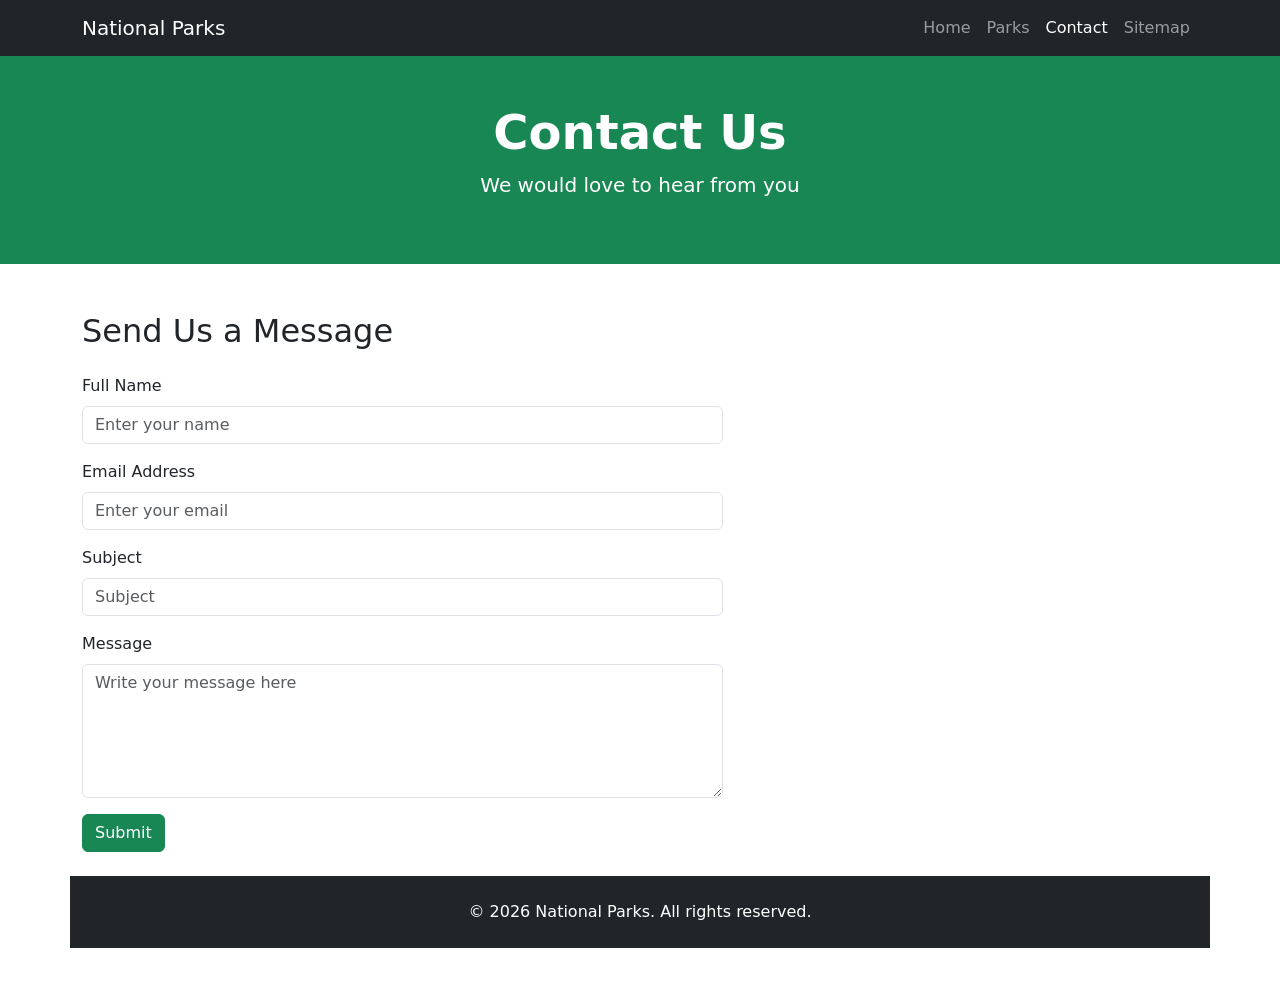
<file: contact.html>
<!DOCTYPE html>
<html lang="en">
<head>
  <meta charset="UTF-8">
  <meta name="viewport" content="width=device-width, initial-scale=1.0">
  <title>Contact Us - National Parks</title>
  <link href="https://cdn.jsdelivr.net/npm/bootstrap@5.3.3/dist/css/bootstrap.min.css" rel="stylesheet">
</head>
<body>

  <!-- Navbar -->
  <nav class="navbar navbar-expand-lg navbar-dark bg-dark">
    <div class="container">
      <a class="navbar-brand" href="index.html">National Parks</a>
      <button class="navbar-toggler" type="button" data-bs-toggle="collapse" data-bs-target="#navbarNav">
        <span class="navbar-toggler-icon"></span>
      </button>
      <div class="collapse navbar-collapse" id="navbarNav">
        <ul class="navbar-nav ms-auto">
          <li class="nav-item">
            <a class="nav-link" href="index.html">Home</a>
          </li>
          <li class="nav-item">
            <a class="nav-link" href="parks.html">Parks</a>
          </li>
          <li class="nav-item">
            <a class="nav-link active" aria-current="page" href="contact.html">Contact</a>
          </li>
          <li class="nav-item">
            <a class="nav-link" href="sitemap.html">Sitemap</a>
          </li>
        </ul>
      </div>
    </div>
  </nav>

  <!-- Page Header -->
  <div class="bg-success text-white text-center py-5">
    <div class="container">
      <h1 class="display-5 fw-bold">Contact Us</h1>
      <p class="lead">We would love to hear from you</p>
    </div>
  </div>

  <!-- Contact Section -->
  <div class="container my-5">
    <div class="row g-4">

      <!-- Contact Form -->
      <div class="col-lg-7">
        <h2 class="mb-4">Send Us a Message</h2>
        <form>
          <div class="mb-3">
            <label for="name" class="form-label">Full Name</label>
            <input type="text" class="form-control" id="name" placeholder="Enter your name">
          </div>
          <div class="mb-3">
            <label for="email" class="form-label">Email Address</label>
            <input type="email" class="form-control" id="email" placeholder="Enter your email">
          </div>
          <div class="mb-3">
            <label for="subject" class="form-label">Subject</label>
            <input type="text" class="form-control" id="subject" placeholder="Subject">
          </div>
          <div class="mb-3">
            <label for="message" class="form-label">Message</label>
            <textarea class="form-control" id="message" rows="5" placeholder="Write your message here"></textarea>
          </div>
          <button type="submit" class="btn btn-success">Submit</button>
        </form>
      </div>

   

  <!-- Footer -->
  <footer class="bg-dark text-white text-center py-4">
    <div class="container">
      <p class="mb-0">&copy; 2026 National Parks. All rights reserved.</p>
    </div>
  </footer>

  <script src="https://cdn.jsdelivr.net/npm/bootstrap@5.3.3/dist/js/bootstrap.bundle.min.js"></script>
</body>
</html>
</file>
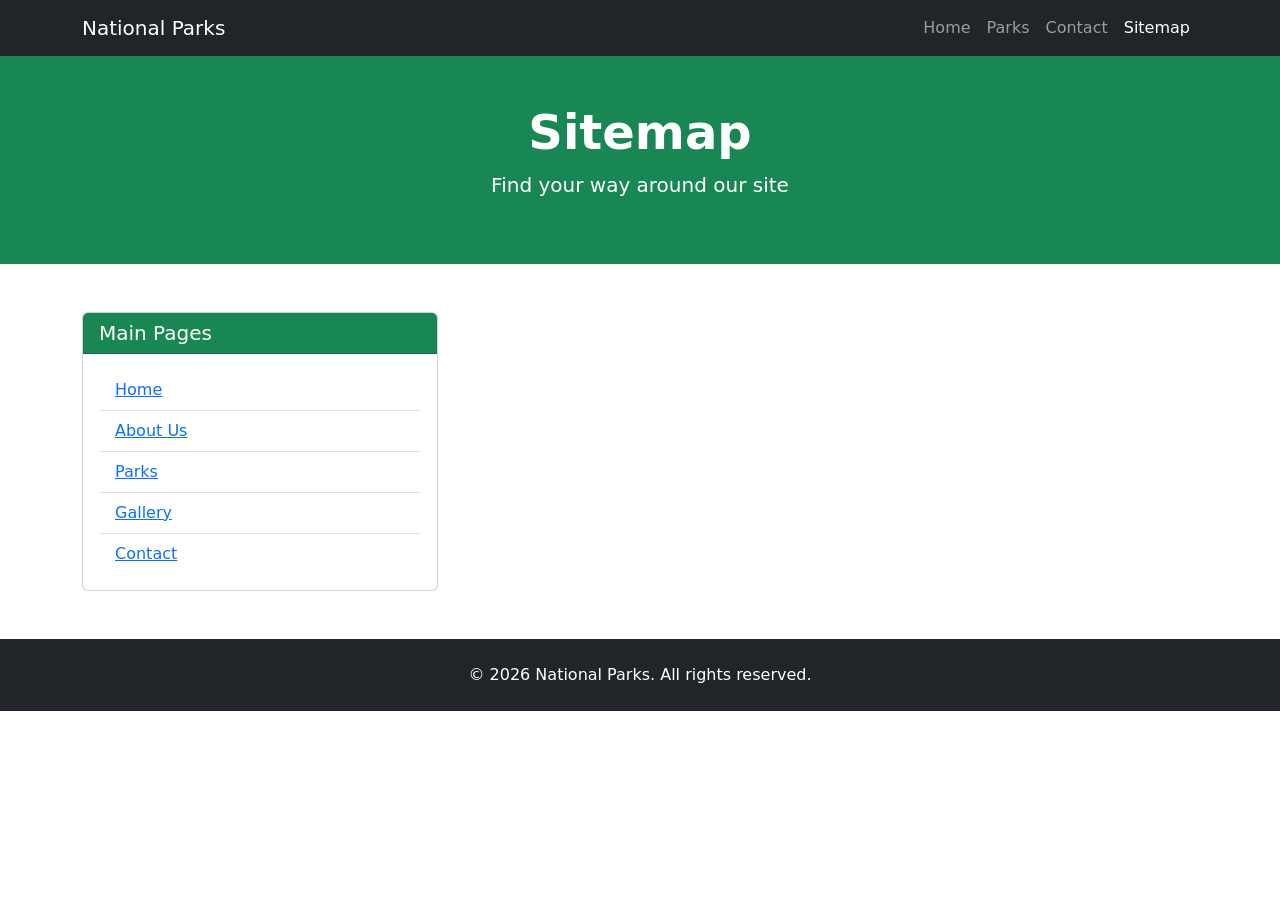
<file: sitemap.html>
<!DOCTYPE html>
<html lang="en">
<head>
  <meta charset="UTF-8">
  <meta name="viewport" content="width=device-width, initial-scale=1.0">
  <title>Sitemap - National Parks</title>
  <link href="https://cdn.jsdelivr.net/npm/bootstrap@5.3.3/dist/css/bootstrap.min.css" rel="stylesheet">
</head>
<body>

  <!-- Navbar -->
  <nav class="navbar navbar-expand-lg navbar-dark bg-dark">
    <div class="container">
      <a class="navbar-brand" href="index.html">National Parks</a>
      <button class="navbar-toggler" type="button" data-bs-toggle="collapse" data-bs-target="#navbarNav">
        <span class="navbar-toggler-icon"></span>
      </button>
      <div class="collapse navbar-collapse" id="navbarNav">
        <ul class="navbar-nav ms-auto">
          <li class="nav-item">
            <a class="nav-link" href="index.html">Home</a>
          </li>
          <li class="nav-item">
            <a class="nav-link" href="parks.html">Parks</a>
          </li>
          <li class="nav-item">
            <a class="nav-link" href="contact.html">Contact</a>
          </li>
          <li class="nav-item">
            <a class="nav-link active" aria-current="page" href="sitemap.html">Sitemap</a>
          </li>
        </ul>
      </div>
    </div>
  </nav>

  <!-- Page Header -->
  <div class="bg-success text-white text-center py-5">
    <div class="container">
      <h1 class="display-5 fw-bold">Sitemap</h1>
      <p class="lead">Find your way around our site</p>
    </div>
  </div>

  <!-- Sitemap Section -->
  <div class="container my-5">
    <div class="row g-4">

      <!-- Main Pages -->
      <div class="col-md-4">
        <div class="card h-100">
          <div class="card-header bg-success text-white">
            <h5 class="mb-0">Main Pages</h5>
          </div>
          <div class="card-body">
            <ul class="list-group list-group-flush">
              <li class="list-group-item"><a href="index.html">Home</a></li>
              <li class="list-group-item"><a href="about.html">About Us</a></li>
              <li class="list-group-item"><a href="parks.html">Parks</a></li>
              <li class="list-group-item"><a href="animalinfo.html">Gallery</a></li>
              <li class="list-group-item"><a href="contact.html">Contact</a></li>
            </ul>
          </div>
        </div>
      </div>

  

     
    </div>
  </div>

  <!-- Footer -->
  <footer class="bg-dark text-white text-center py-4">
    <div class="container">
      <p class="mb-0">&copy; 2026 National Parks. All rights reserved.</p>
    </div>
  </footer>

  <script src="https://cdn.jsdelivr.net/npm/bootstrap@5.3.3/dist/js/bootstrap.bundle.min.js"></script>
</body>
</html>
</file>
